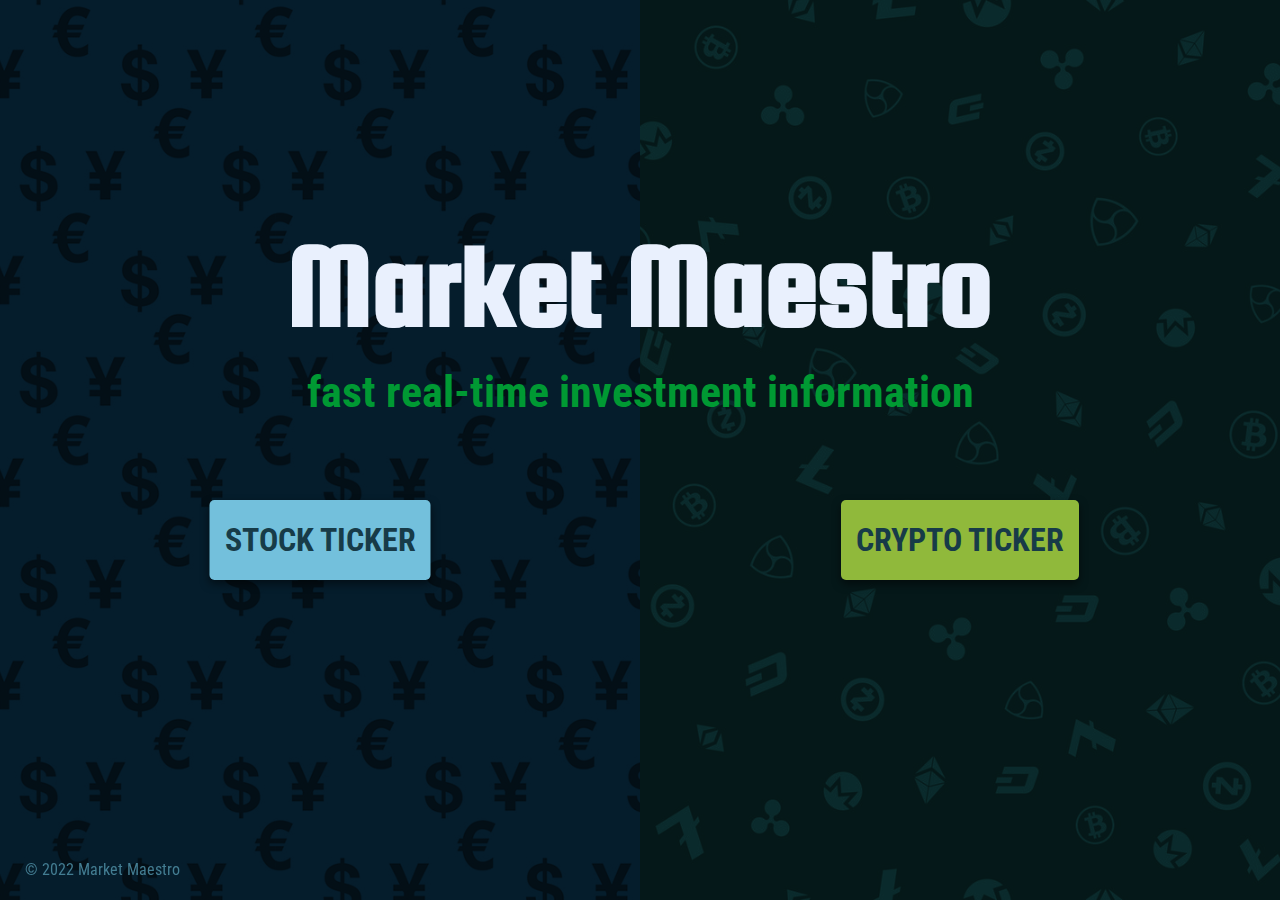
<file: index.html>
<html lang="en">
  <head>
    <meta charset="UTF-8" />
    <meta http-equiv="X-UA-Compatible" content="IE=edge" />
    <meta name="viewport" content="width=device-width, initial-scale=1.0" />
    <title>Market Maestro</title>

    <!-- Link to Google Fonts -->
    <link rel="preconnect" href="https://fonts.googleapis.com" />
    <link rel="preconnect" href="https://fonts.gstatic.com" crossorigin />
    <link
      href="https://fonts.googleapis.com/css2?family=Roboto+Condensed:wght@300;400;700&family=Squada+One&display=swap"
      rel="stylesheet"
    />

    <!-- Link to CSS stylesheet -->
    <link rel="stylesheet" href="./assets/css/styles.css" />
  </head>

  <body>
    <!-- Background -->
    <background>
      <div class="background-container">
        <!-- Logo and Tagline -->
        <h1 class="homepage-logo"><a href="index.html">Market Maestro</a></h1>
        <h2 class="tagline">fast real-time investment information</h2>

        <!-- Stock Column -->
        <div
          class="column1"
          style="background-image: url('./assets/images/stock-tile.jpg')"
        >
          <button
            class="stock-button"
            onclick="window.location.href='stock.html';"
          >
            Stock Ticker
          </button>
        </div>

        <!-- Crypto Column -->
        <div
          class="column2"
          style="background-image: url('./assets/images/crypto-tile.jpg')"
        >
          <button
            class="crypto-button"
            onclick="window.location.href='crypto.html';"
          >
            Crypto Ticker
          </button>
        </div>
      </div>
    </background>

    <!-- Footer -->
    <div class="footer">
      <h5 class="index-h5">&copy; 2022 Market Maestro</h5>
    </div>
  </body>
</html>
</file>
<file: assets/css/styles.css>
/* Remove Browser Default Styling */
/* the * acts as a select all*/
* {
  margin: 0;
  padding: 0;
  box-sizing: border-box;
  -webkit-font-smoothing: antialiased;
}

/* CSS Variables */
:root {
  --white: #e9f0fd;
  --dark-green: #173b48;
  --blue-green: #437d92;
  --inbetween: #1d7898;
  --light-blue-green: #4f869a;
  --bright-blue-green: #73c0dc;
  --mid-green: #1e9b53;
  --bright-green: #009933;
  --light-green: #90b93b;
  --bright-lime: #98ce29;
  --lime: #deeeae;
  --sage: #909b7e;
}

/* Bugs in Javascript Doc (quick fix) */
.bugs {
  display: none;
}

/* Index Page Background*/
.background-container {
  flex-wrap: wrap;
  column-count: 2;
  column-gap: 0;
}

/* Index Page Column 1 Background*/
.column1 {
  height: 100vh;
  margin: 0;
  padding: 0;
  background-blend-mode: hard-light;
  background-color: #072d45;
  background-position: center;
  background-size: cover;
  background-repeat: no-repeat;
  z-index: 1;
}

/* Index Page Column 2 Background*/
.column2 {
  height: 100vh;
  margin: 0;
  padding: 0;
  background-blend-mode: soft-light;
  background-color: #0a2929;
  background-position: center;
  background-size: cover;
  background-repeat: no-repeat;
  z-index: 1;
}

/* Index Page Logo */
.homepage-logo {
  text-align: center;
  font-family: "Squada One", cursive;
  font-size: clamp(3.5rem, 12vw, 7.5rem);
  margin: 0;
  position: absolute;
  margin-top: 30vh;
  left: 50%;
  width: 100%;
  -ms-transform: translate(-50%, -50%);
  transform: translate(-50%, -50%);
  z-index: 4;
}

.homepage-logo a {
  color: var(--white);
  text-decoration: none;
}

.homepage-logo a:hover {
  color: var(--blue-green);
}

/* Index Page Tagline */
.tagline {
  text-align: center;
  font-family: "Roboto Condensed", sans-serif;
  font-weight: bold;
  line-height: 1.1em;
  font-size: clamp(1rem, 6vw, 2.75rem);
  margin: 0;
  position: absolute;
  margin-top: 43.5vh;
  color: var(--bright-green);
  left: 50%;
  width: 100%;
  -ms-transform: translate(-50%, -50%);
  transform: translate(-50%, -50%);
  z-index: 4;
}

/* Ticker Page Backgrounds*/
.background {
  flex-wrap: wrap;
  height: 100%;
  margin: auto;
  background-position: center;
  background-size: cover;
  background-repeat: no-repeat;
  background-blend-mode: soft-light;
  background-color: var(--dark-green);
  z-index: 1;
}

/* Ticker Page Logos */
h1 {
  font-family: "Squada One", cursive;
  font-size: clamp(3rem, 10vw, 4rem);
  text-align: center;
  padding-top: 25pt;
  line-height: 0.8;
  z-index: 2;
}

h1 a {
  color: var(--white);
  text-decoration: none;
}

h1 a:hover {
  color: var(--blue-green);
}

/* Ticker Stock Page Heading */
.h2-stocks {
  font-family: "Roboto Condensed", sans-serif;
  font-weight: bold;
  font-size: clamp(1.25rem, 9vw, 2.5rem);
  color: var(--bright-blue-green);
  text-align: center;
  padding-bottom: 10px;
  line-height: 1.25;
  z-index: 2;
}

/* Ticker Crypto Page Headings */
.h2-crypto {
  font-family: "Roboto Condensed", sans-serif;
  font-weight: bold;
  font-size: clamp(1.25rem, 9vw, 2.5rem);
  color: var(--mid-green);
  text-align: center;
  padding-bottom: 10px;
  line-height: 1.25;
  z-index: 2;
}

/* Ticker Page Intros */
h3 {
  font-family: "Roboto Condensed", sans-serif;
  font-size: clamp(0.8rem, 5vw, 1.4rem);
  color: var(--bright-blue-green);
  text-align: center;
  padding-top: 4vh;
  padding-bottom: 10pt;
  padding-left: 20vw;
  padding-right: 20vw;
  margin-left: auto;
  margin-right: auto;
  line-height: 1.25;
  z-index: 2;
}

/* Ticker Page Links to Each Other */
h4 {
  font-family: "Roboto Condensed", sans-serif;
  font-size: clamp(0.8rem, 5vw, 1.3rem);
  padding-bottom: 10pt;
  padding-left: 20pt;
  line-height: 1.25;
  z-index: 2;
}

h4 a {
  color: var(--blue-green);
  text-decoration: none;
}

h4 a:hover {
  color: var(--bright-blue-green);
  text-decoration: none;
  cursor: pointer;
}

/* Footer */
.index-h5 {
  font-family: "Roboto Condensed", sans-serif;
  font-size: clamp(0.8rem, 4vw, 1rem);
  font-weight: normal;
  color: var(--blue-green);
  padding-bottom: 21px;
  padding-left: 25px;
  z-index: 2;
}

h5 {
  font-family: "Roboto Condensed", sans-serif;
  font-size: clamp(0.8rem, 4vw, 1rem);
  color: var(--blue-green);
  padding-bottom: 10pt;
  padding-left: 20pt;
  z-index: 2;
}

/* Ticker Box Headings */
p {
  font-family: "Roboto Condensed", sans-serif;
  font-weight: bold;
  text-transform: uppercase;
  font-size: clamp(0.5rem, 4vw, 1.25rem);
  color: var(--inbetween);
  text-align: center;
  padding-top: 10px;
  padding-bottom: 10px;
  margin-bottom: -25px;
  z-index: 2;
}

/* Index Page Stock Button */
.stock-button {
  outline: none !important;
  height: 80px;
  margin-top: 60vh;
  font-family: "Roboto Condensed", sans-serif;
  font-size: clamp(1rem, 4vw, 2rem);
  font-weight: bold;
  text-align: center;
  line-height: 1.1em;
  text-transform: uppercase;
  color: var(--dark-green);
  border: 0;
  border-radius: 5px;
  background-color: var(--bright-blue-green);
  padding: 12px 15px 10px 15px;
  box-shadow: 0 4px 8px 0 rgba(0, 0, 0, 0.5);
  z-index: 2;
  position: absolute;
  left: 25%;
  -ms-transform: translate(-50%, -50%);
  transform: translate(-50%, -50%);
}

.stock-button:hover {
  background-color: #62d1fa;
  color: var(--dark-green);
  border: 0;
}

/* Index Page Crypto Button */
.crypto-button {
  outline: none !important;
  height: 80px;
  margin-top: 60vh;
  align-content: center;
  font-family: "Roboto Condensed", sans-serif;
  font-size: clamp(1rem, 4vw, 2rem);
  font-weight: bold;
  text-align: center;
  line-height: 1.1em;
  text-transform: uppercase;
  color: var(--dark-green);
  border: 0;
  border-radius: 5px;
  background-color: var(--light-green);
  padding: 12px 15px 10px 15px;
  box-shadow: 0 4px 8px 0 rgba(0, 0, 0, 0.5);
  z-index: 2;
  position: relative;
  left: 50%;
  -ms-transform: translate(-50%, -50%);
  transform: translate(-50%, -50%);
}

.crypto-button:hover {
  background-color: var(--bright-lime);
  color: var(--dark-green);
  border: 0;
}

/* Ticker Page Intro Paragraph Section */
.intro {
  margin-left: auto;
  margin-right: auto;
  margin-bottom: 50px;
  padding-left: 50px;
  padding-right: 50px;
}

/* Search Form */
.form {
  position: relative;
  display: flex;
  flex-wrap: wrap;
  margin-bottom: 20px;
  left: -85px;
  justify-content: center;
}

/* Ticker Page Search Fields */
#display {
  font-family: "Roboto Condensed", sans-serif;
  font-size: clamp(0.5rem, 4vw, 1.25rem);
  color: var(--dark-green);
  background-color: #deeeae;
}

#stockSearchForm [type="text"] {
  position: relative;
  width: auto;
  height: 50px;
  font-family: "Roboto Condensed", sans-serif;
  font-size: clamp(0.5rem, 4vw, 1.25rem);
  color: var(--dark-green);
  background-color: var(--lime);
  padding: 0px 15px;
  border: 0;
  z-index: 1;
}

#cryptoSearchForm [type="text"] {
  position: relative;
  width: auto;
  height: 50px;
  font-family: "Roboto Condensed", sans-serif;
  font-size: clamp(0.5rem, 4vw, 1.25rem);
  color: var(--dark-green);
  background-color: var(--lime);
  padding: 0px 15px;
  border: 0;
  z-index: 1;
}

input:focus {
  outline: none !important;
  background-color: var(--lime);
}

/* Ticker Page Search Buttons */
.rounded {
  display: inline-block;
  position: relative;
  outline: none !important;
  width: 150px;
  height: 51px;
  margin-top: 0px;
  margin-left: 9px;
  font-family: "Roboto Condensed", sans-serif;
  font-size: clamp(0.5rem, 4vw, 1.25rem);
  font-weight: bold;
  text-transform: uppercase;
  color: var(--dark-green);
  border: 0;
  background-color: var(--light-green);
  padding: 0px 15px;
  box-shadow: 0 4px 8px 0 rgba(0, 0, 0, 0.5);
  z-index: 1;
}

button:hover {
  background-color: var(--bright-lime);
  color: var(--dark-green);
  border: 0;
}

/* Ticker Page Clear Buttons */
.clear {
  display: inline-block;
  position: relative;
  outline: none !important;
  width: 150px;
  height: 51px;
  top: -50px;
  margin-left: 103%;
  font-family: "Roboto Condensed", sans-serif;
  font-size: clamp(0.5rem, 4vw, 1.25rem);
  font-weight: bold;
  text-transform: uppercase;
  color: var(--dark-green);
  border: 0;
  border-radius: 5px;
  background-color: var(--mid-green);
  padding: 0px 15px;
  box-shadow: 0 4px 8px 0 rgba(0, 0, 0, 0.5);
  z-index: 1;
}

.clear:hover {
  background-color: var(--bright-green);
  color: var(--dark-green);
}

/* Stock Ticker Search Results */
#tickerName {
  font-family: "Roboto Condensed", sans-serif;
  font-size: clamp(0.5rem, 4vw, 1.25rem);
  color: var(--dark-green);
}

#stockPrice {
  font-family: "Roboto Condensed", sans-serif;
  font-size: clamp(0.5rem, 4vw, 1.25rem);
  color: var(--dark-green);
}

#stockMarketCap {
  font-family: "Roboto Condensed", sans-serif;
  font-size: clamp(0.5rem, 4vw, 1.25rem);
  color: var(--dark-green);
}

#high {
  font-family: "Roboto Condensed", sans-serif;
  font-size: clamp(0.5rem, 4vw, 1.25rem);
  color: var(--dark-green);
}

#low {
  font-family: "Roboto Condensed", sans-serif;
  font-size: clamp(0.5rem, 4vw, 1.25rem);
  color: var(--dark-green);
}

/* Crypto Ticker Search Results */
#coinname {
  font-family: "Roboto Condensed", sans-serif;
  font-size: clamp(0.5rem, 4vw, 1.25rem);
  color: var(--dark-green);
}

#price {
  font-family: "Roboto Condensed", sans-serif;
  font-size: clamp(0.5rem, 4vw, 1.25rem);
  color: var(--dark-green);
}

#MarketCap {
  font-family: "Roboto Condensed", sans-serif;
  font-size: clamp(0.5rem, 4vw, 1.25rem);
  color: var(--dark-green);
}

#dayChange {
  font-family: "Roboto Condensed", sans-serif;
  font-size: clamp(0.5rem, 4vw, 1.25rem);
  color: var(--dark-green);
}

#weeklyChange {
  font-family: "Roboto Condensed", sans-serif;
  font-size: clamp(0.5rem, 4vw, 1.25rem);
  color: var(--dark-green);
}

/* Ticker Box Columns */
.column {
  float: left;
  width: 20%;
  padding: 0 10px;
  height: auto;
  color: var(--white);
}

/* Ticker Box Rows */
.row {
  flex-wrap: wrap;
  float: center;
  margin: 0 10px;
  bottom: 100px;
}

/* Clear Floats Columns */
.row:after {
  content: "";
  display: table;
  clear: both;
}

/* Ticker Boxes and Ticker Results */
.ticker {
  box-shadow: 0 4px 8px 0 rgba(0, 0, 0, 0.5);
  text-align: center;
  background-color: var(--white);
  border: 2px solid var(--dark-green);
  border-radius: 7px;
  font-family: "Roboto Condensed", sans-serif;
  font-weight: bold;
  font-size: 21px;
  height: 75px;
  z-index: 1;
}

/* Link Under Ticker Boxes */
.link {
  text-align: center;
  margin-top: 18px;
  margin-left: auto;
  margin-right: auto;
  padding-right: 20px;
}

/* Footer */
.footer {
  position: fixed;
  left: 0;
  bottom: 0;
  width: 50%;
  text-align: left;
  background: none;
}

/* Mobile Display Only */
.mobile {
  display: none;
}

/* Mobile Devices 420px and Under */
@media (max-width: 912px) {
  .column {
    width: 100%;
    height: auto;
    margin-bottom: 10px;
  }

  .ticker {
    padding-top: 0px;
    font-size: 21px;
    height: 55px;
  }

  /* Mobile Devices 540px and Under */
  @media (max-width: 540px) {
    .intro {
      display: none;
    }

    .mobile {
      display: contents;
      height: 30%;
    }

    .homepage-logo {
      width: 100%;
    }

    .tagline {
      font-size: 30px;
      padding-top: 10px;
    }

    .stock-button {
      width: 120px;
      font-size: 21px;
      align-content: center;
    }

    .crypto-button {
      width: 120px;
      font-size: 21px;
      align-content: center;
    }

    .column {
      width: 100%;
      height: auto;
      margin-bottom: 8px;
    }

    .row {
      margin: 0 0px;
      bottom: 0;
    }

    /* Search Form */
    .form {
      position: relative;
      display: flex;
      flex-wrap: wrap;
      margin-bottom: 0px;
      width: 100%;
      height: 70px;
      padding-left: 10px;
      padding-right: 10px;
      left: -38px;
      justify-content: center;
    }

    /* Ticker Page Search Buttons */
    .rounded {
      width: auto;
      margin-top: 0px;
      margin-left: 5px;
      padding: 0px 8px;
    }

    .clear {
      width: auto;
      top: -50px;
      padding: 0px 8px;
    }

    .ticker {
      padding: 0;
      padding-top: 0px;
      bottom: 0;
      height: 60px;
    }

    /* Ticker Page Intros */
    h3 {
      padding-top: 1vh;
      padding-bottom: 2vh;
      padding-left: 10px;
      padding-right: 10px;
      margin-left: auto;
      margin-right: auto;
    }

    .link {
      margin-top: 10px;
    }

    .footer {
      margin-left: -10px;
      margin-bottom: -10px;
    }

    /* Mobile Devices 280px and Under */
    @media (max-width: 280px) {
      .mobile {
        display: content;
      }

      .tagline {
        font-size: 24px;
        padding-top: 35px;
      }
    }
  }
}
</file>
